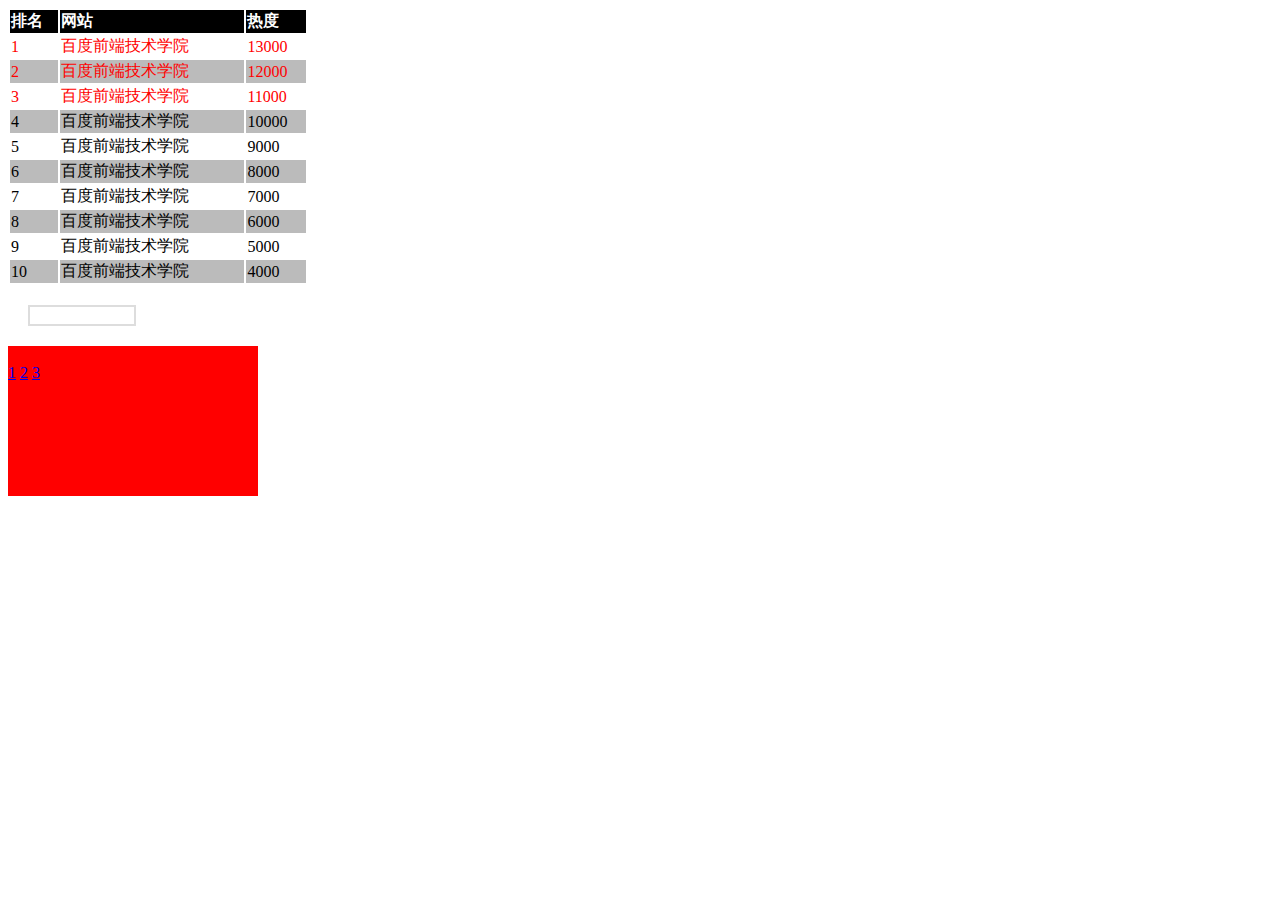
<file: ife-task12/index.html>
<!DOCTYPE html>
<html lang="en">
<head>
	<meta charset="UTF-8">
	<title>ife-task12</title>
	<link rel="stylesheet" type="text/css" href="style.css">
</head>
<body>
	<table>
		<thead>
			<tr>
				<th>排名</th>
				<th>网站</th>
				<th>热度</th>
			</tr>
		</thead>
		<tbody>
			<tr>
				<td>1</td>
				<td>百度前端技术学院</td>
				<td>13000</td>
			</tr>
			<tr>
				<td>2</td>
				<td>百度前端技术学院</td>
				<td>12000</td>
			</tr>
			<tr>
				<td>3</td>
				<td>百度前端技术学院</td>
				<td>11000</td>
			</tr>
			<tr>
				<td>4</td>
				<td>百度前端技术学院</td>
				<td>10000</td>
			</tr>
			<tr>
				<td>5</td>
				<td>百度前端技术学院</td>
				<td>9000</td>
			</tr>
			<tr>
				<td>6</td>
				<td>百度前端技术学院</td>
				<td>8000</td>
			</tr>
			<tr>
				<td>7</td>
				<td>百度前端技术学院</td>
				<td>7000</td>
			</tr>
			<tr>
				<td>8</td>
				<td>百度前端技术学院</td>
				<td>6000</td>
			</tr>
			<tr>
				<td>9</td>
				<td>百度前端技术学院</td>
				<td>5000</td>
			</tr>
			<tr>
				<td>10</td>
				<td>百度前端技术学院</td>
				<td>4000</td>
			</tr>
		</tbody>
	</table>
	<input type="text">
	<div class="banner">
		<ul class="sliders">
			<li id="slider1"></li>
			<li id="slider2"></li>
			<li id="slider3"></li>
		</ul>
		<div>
			<a href="#slider1">1</a>
			<a href="#slider2">2</a>
			<a href="#slider3">3</a>
		</div>
	</div>
</body>
</html>
</file>
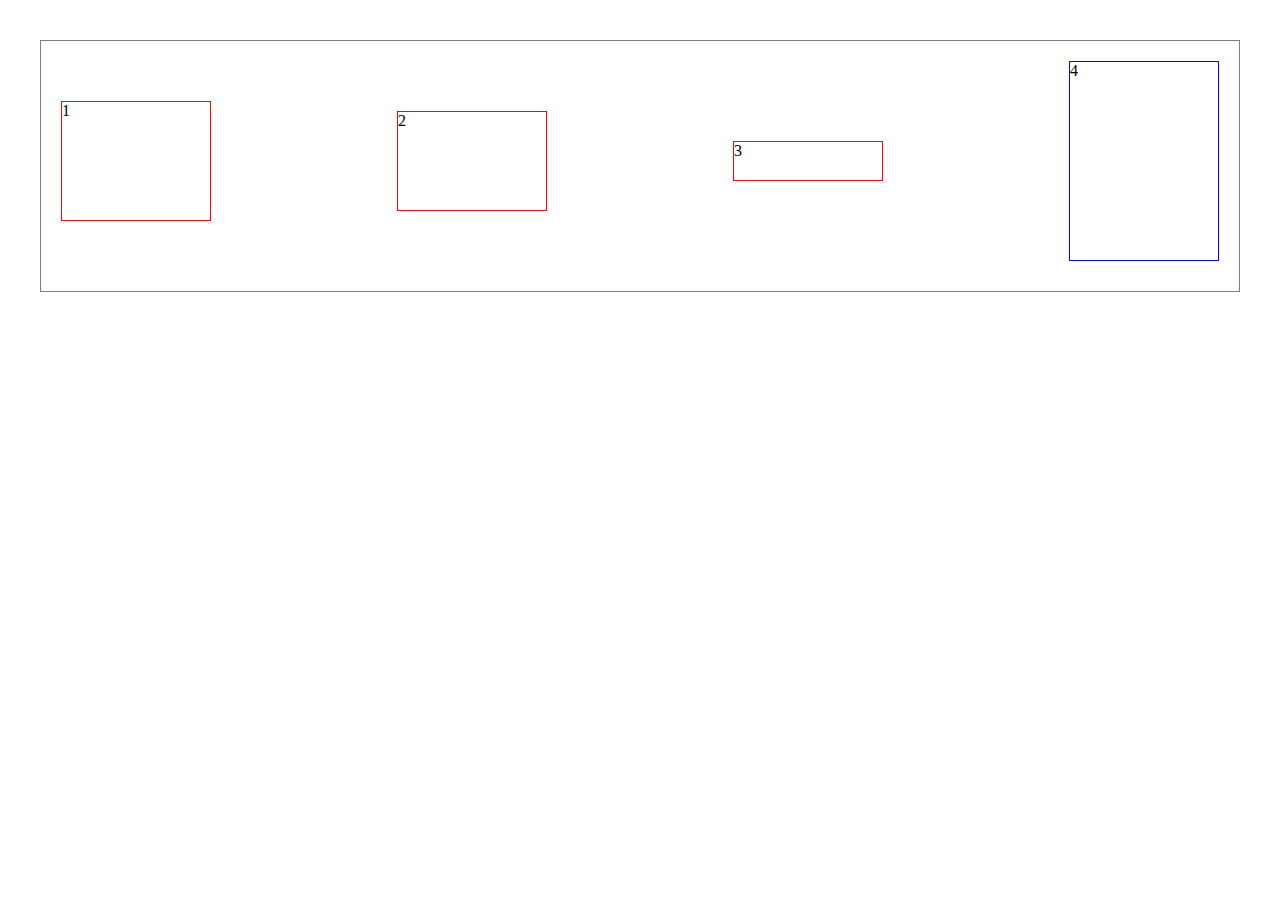
<file: ife-task10/task10.html>
<!DOCTYPE html>
<html lang="en">
<head>
	<meta charset="UTF-8">
	<title>Flexbox</title>
	<link rel="stylesheet" type="text/css" href="style.css">
</head>
<body>
	<div class="flex">
		<div class="flex_item1">1</div>
		<div class="flex_item2">2</div>
		<div class="flex_item3">3</div>
		<div class="flex_item4">4</div>
	</div>
</body>
</html>
</file>
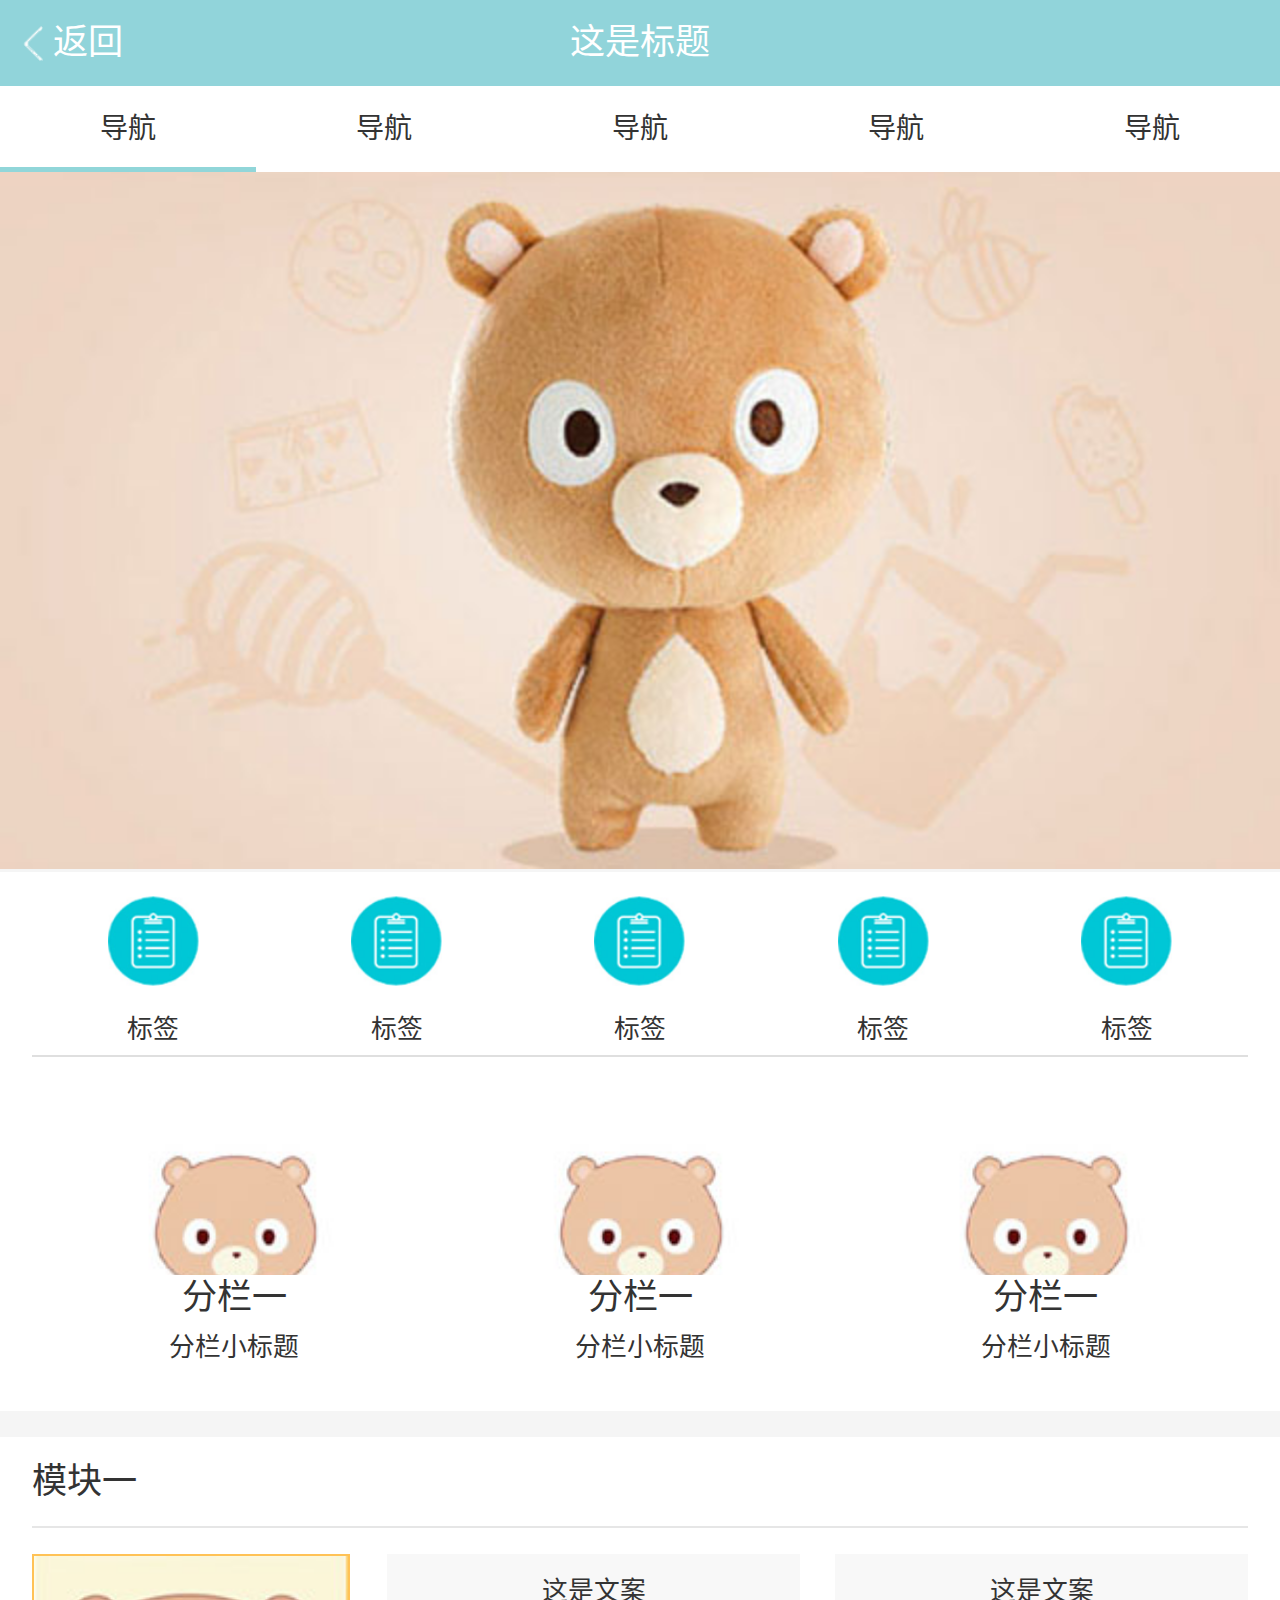
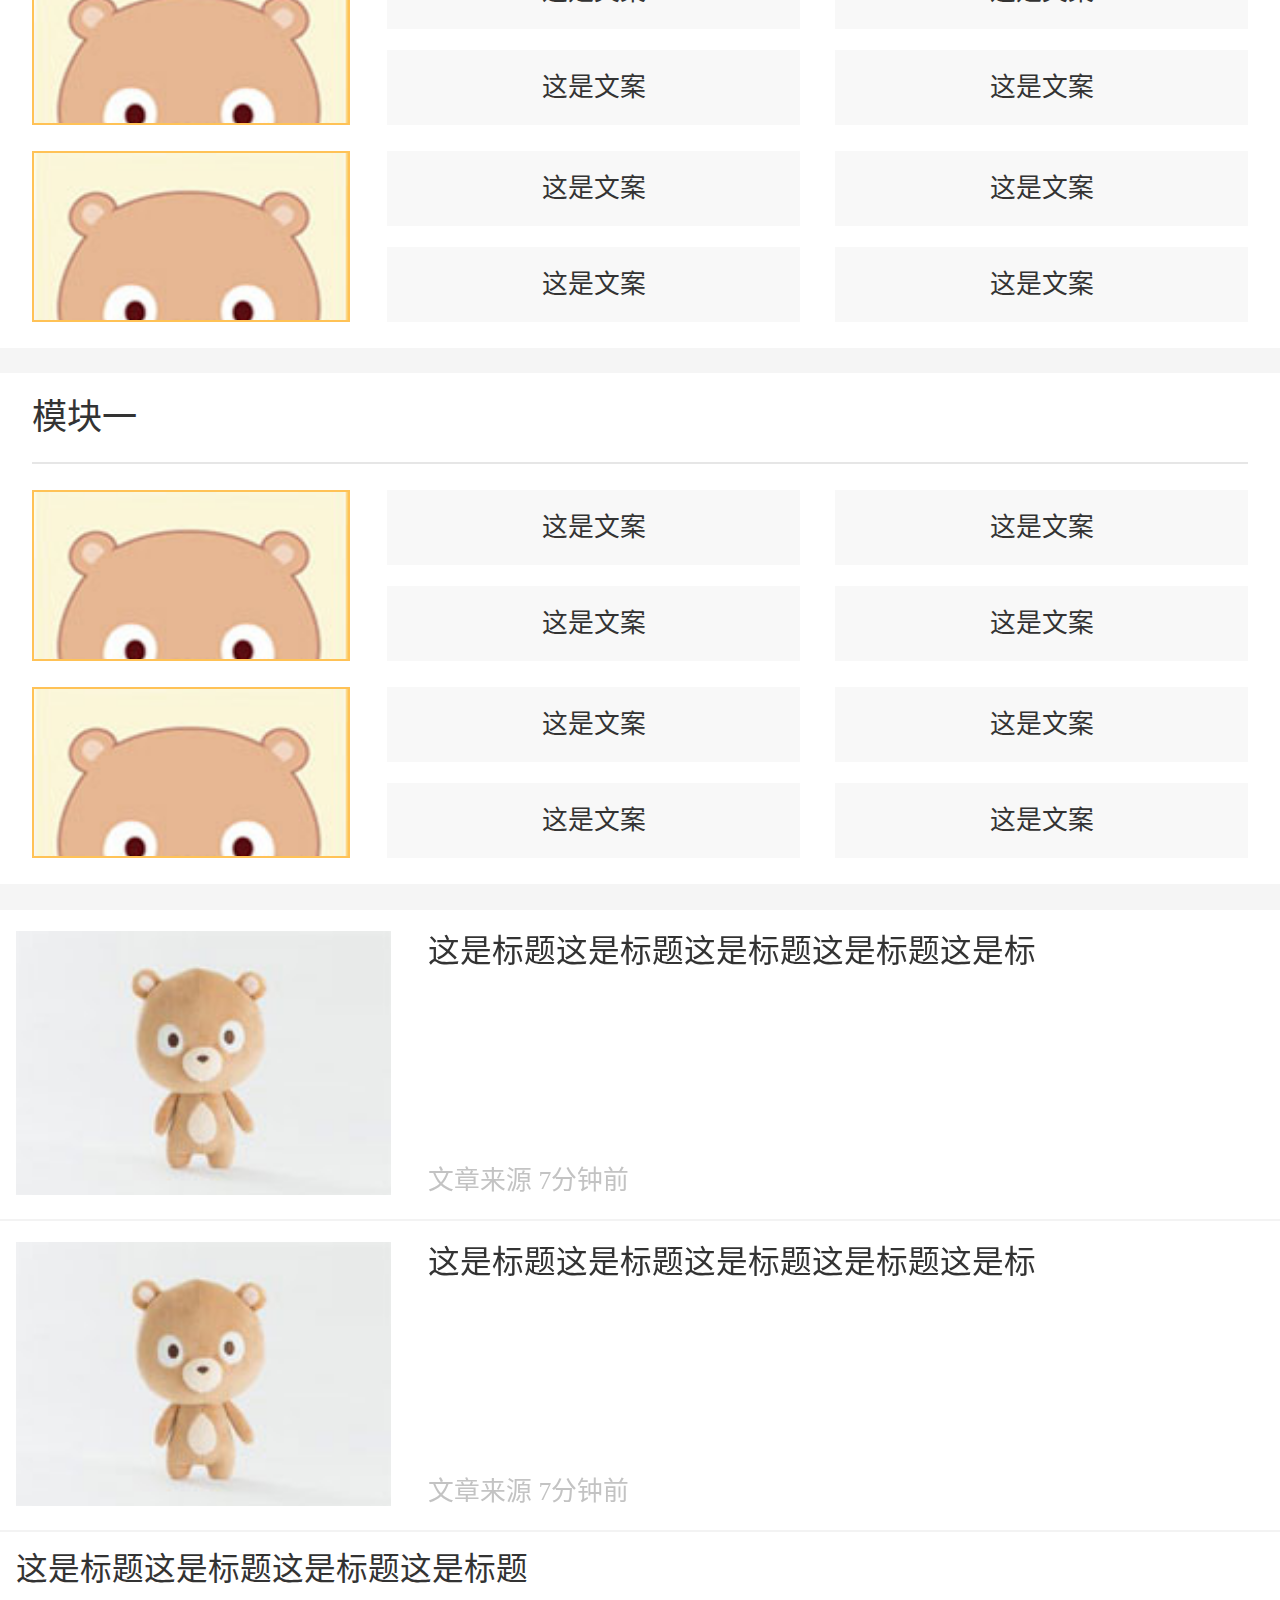
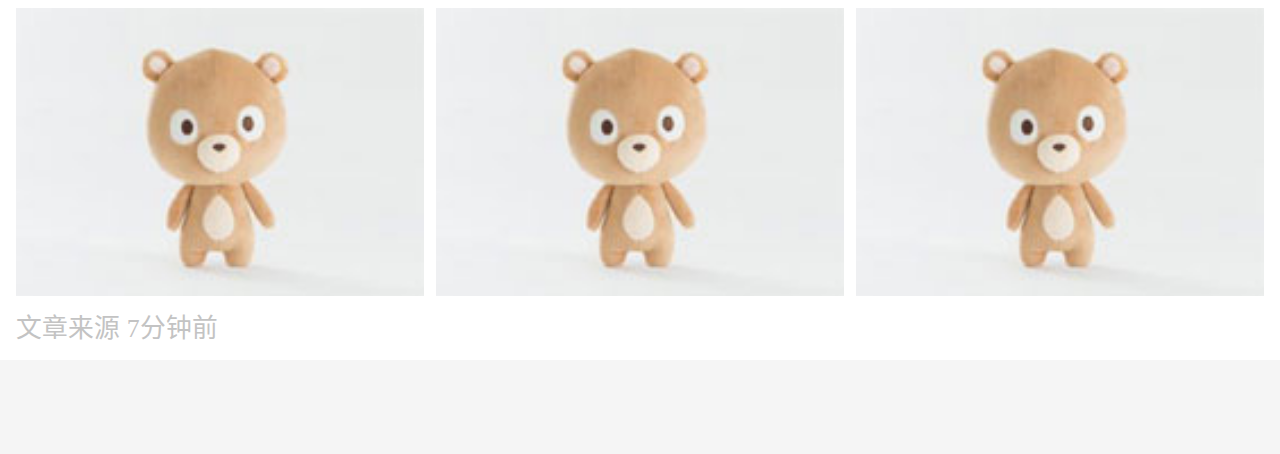
<file: ife-task11/task11.html>
<!DOCTYPE html>
<html lang="zh-CN">
  <head>
	<meta charset="utf-8" />
		<meta http-equiv="X-UA-Compatible" content="IE=edge,chrome=1" />
		<meta name="renderer" content="webkit">
		<meta http-equiv="X-UA-Compatible" content="IE=Edge,chrome=1">
		<meta http-equiv="Cache-Control" content="no-siteapp" />
		<meta name="apple-mobile-web-app-capable" content="yes" />
		<meta name="format-detection" content="telephone=no" />
		<script src="js/mobile-util.js" type="text/javascript" charset="utf-8"></script>
		<link rel="stylesheet" href="css/style.css" />
		<title>任务11--Web App移动端布局</title>
		<style type="text/css">
			body{font-family: "微软雅黑";}
			*{box-sizing: border-box;-webkit-box-sizing: border-box;}
			a{-webkit-tap-highlight-color:transparent;}
			a:active,a:visited,a:hover{color: #333333;}
			
			.top-bar{position: fixed;top: 0;left: 0;width: 100%; height: 1.825rem;line-height: 1.825rem;font-size: 0.75rem; background: #91d4da;color: #fff;}
			.top-bar a{position:absolute;left: 0; padding-left: 1.125rem; line-height: 1.825rem; color: #FFFFFF;background: url(imgs/back.png) no-repeat 0.5rem 0.55rem/0.45rem 0.77rem;}
			.top-bar h1{text-align: center;}
			.nav-bar{position: fixed;top: 1.825rem;width: 100%; height: 1.85rem;display: -webkit-flex;display:flex;-webkit-flex-flow:row nowrap;flex-flow:row nowrap;background: #fff;}
			.nav-bar a{line-height: 1.85rem;text-align: center; font-size: 0.6rem; flex: 1 1 auto; -webkit-flex: 1 1 auto;}
			.nav-bar .active{border-bottom:0.125rem solid #91d6d9 ;}
			.main-con{width: 100%; padding-top: 3.65rem;overflow-y: auto;background: #f5f5f5;}
			.banner{width: 100%;}
			.banner .imgbox{width: 100%;min-height: 8.75rem;overflow: hidden;}
			.imgbox img{width: 100%;border: none;}
			.wrapper{padding: 0.5rem 0.675rem;}
			.section1{height: 4.75rem;background: #fff;}
			.section1 .labelbox{width: 100%;height: 3.45rem;border-bottom: 2px solid #dfdfdf;display: -webkit-flex; display: flex;-webkit-flex-flow: row nowrap;flex-flow: row nowrap;-webkit-justify-content: space-around;justify-content: space-around;}
			.section1 .labelbox li{width:1.95rem;}
			.section1 .labelbox li span{display: block;height: 1.925rem;margin-bottom: 0.45rem; background: url(imgs/未标题-2.png) no-repeat 0 0rem/100% 100%;}
			.section1 .labelbox li a{display: block;line-height: 1rem;font-size: 0.55rem;text-align: center;}
			.section2{height: 6.75rem;background: #fff;}
			.section2 .columnbox{display: flex;display: -webkit-flex;-webkit-flex-flow: row nowrap;flex-flow: row nowrap; height: 5.5rem;}
			.section2 .columnbox .item-column{flex: 1 1 auto;}
			.section2 .columnbox .item-column .imgbox{width: 100%;height: 3.35rem; overflow: hidden;}
			.section2 .columnbox .item-column .imgbox img{width: 100%;border: none;}
			.section2 .columnbox .item-column h2{line-height: 1rem;font-size: 0.75rem;text-align: center;}
			.section2 .columnbox .item-column h3{line-height: 1.1rem;font-size: 0.55rem; text-align: center;}
			.section3{padding: 0 0.675rem;background: #fff;margin-top: 0.55rem;}
			.section3 h2{line-height: 1.9rem;font-size: 0.75rem; border-bottom: 0.05rem solid #e6e6e6;}
			.section3 .section_item{display: flex;display: -webkit-flex;-webkit-flex-flow: row nowrap;flex-flow: row nowrap;-webkit-justify-content: space-between;justify-content: space-between;padding-top: 0.55rem ;}
			.section3 .section_item:last-of-type{padding-bottom: 0.55rem;}
			.section3 .section_item .imgbox{width: 100%;height: 3.65rem; overflow: hidden;border: 0.05rem solid #ffc256;}
			.section3 .section_item .titleimg{width: 26.2%;}
			.section3 .section_item .text_case{width: 70.8%;display: -webkit-flex;display: flex;-webkit-flex-flow: row wrap;flex-flow: row wrap;-webkit-justify-content: space-between;justify-content: space-between;-webkit-align-content:space-between;align-content:space-between;}
			.section3 .section_item .text_case h3{-webkit-flex: 0 1 48%;flex: 0 1 48%;text-align: center;font-size: 0.55rem; line-height: 1.6rem;background: #f8f8f8;}
			.section4{background: #fff;margin: 0.55rem 0 2rem;}
			.section4 .article-item{ display: flex;display: -webkit-flex;-webkit-flex-flow:row nowrap;flow:row nowrap;-webkit-justify-content: space-between;justify-content: space-between;padding: 0.45rem 0.35rem;border-bottom: 0.05rem solid #f3f3f3;}
			.section4 .article-item .imgbox{-webkit-flex: 0 1 30%;flex: 0 1 30%; overflow: hidden;}
			.section4 .article-item .article-con{-webkit-flex: 0 1 67%;flex: 0 1 67%;position: relative;}
			.section4 .article-item .article-con h3{line-height: 0.9rem;font-size: 0.675rem;}
			.section4 .article-item .article-con p{position: absolute;bottom: 0;left: 0; line-height: 0.7rem;font-size: 0.55rem;color: #c3c3c3;}
			.section4 .article-item-gat{padding: 0 0.35rem;}
			.section4 .article-item-gat h3{line-height: 1.625rem;font-size: 0.675rem;}
			.section4 .article-item-gat .titleimg{display: flex;display: -webkit-flex;-webkit-flex-flow:row nowrap ;flex-flow:row nowrap ;-webkit-justify-content: space-between;justify-content: space-between;}
			.section4 .article-item-gat .titleimg .imgbox{flex: 0 0 32.7%;-webkit-flex: 0 0 32.7%;overflow: hidden;}
			.section4 .article-item-gat p{line-height: 1.3rem;font-size: 0.55rem;color: #c3c3c3;}
		</style>
	</head>
	<body>
		<div class="top-bar">
			<a class="back-key" href="#">返回</a>
			<h1>这是标题</h1>
		</div>
		<div class="nav-bar">
			<a class="active">导航</a>
			<a>导航</a>
			<a>导航</a>
			<a>导航</a>
			<a>导航</a>
		</div>
		<div class="main-con">
			<div class="banner">
				<div class="imgbox">
					<img src="imgs/banner.jpg"/>
				</div>
			</div>
			<div class="wrapper section1">
				<ul class="labelbox">
					<li>
						<span></span>
						<a>标签</a>
					</li>
					<li>
						<span></span>
						<a>标签</a>
					</li>
					<li>
						<span></span>
						<a>标签</a>
					</li>
					<li>
						<span></span>
						<a>标签</a>
					</li>
					<li>
						<span></span>
						<a>标签</a>
					</li>
				</ul>
			</div>
			<div class="wrapper section2">
				<div class="columnbox">
					<div class="item-column">
						<div class="imgbox">
							<img src="imgs/demo1.jpg" />
						</div>
						<h2>分栏一</h2>
						<h3>分栏小标题</h3>
					</div>
					<div class="item-column">
						<div class="imgbox">
							<img src="imgs/demo1.jpg" />
						</div>
						<h2>分栏一</h2>
						<h3>分栏小标题</h3>
					</div>
					
					<div class="item-column">
						<div class="imgbox">
							<img src="imgs/demo1.jpg" />
						</div>
						<h2>分栏一</h2>
						<h3>分栏小标题</h3>
					</div>
				</div>
			</div>
			<div class="section3">
				<h2>模块一</h2>
				<div class="section_item">
					<div class="imgbox titleimg">
						<img src="imgs/titleimg.jpg"/>
					</div>
					<div class="text_case">
						<h3>这是文案</h3>
						<h3>这是文案</h3>
						<h3>这是文案</h3>
						<h3>这是文案</h3>
					</div>
				</div>
				<div class="section_item">
					<div class="imgbox titleimg">
						<img src="imgs/titleimg.jpg"/>
					</div>
					<div class="text_case">
						<h3>这是文案</h3>
						<h3>这是文案</h3>
						<h3>这是文案</h3>
						<h3>这是文案</h3>
					</div>
				</div>
			</div>
			<div class="section3">
				<h2>模块一</h2>
				<div class="section_item">
					<div class="imgbox titleimg">
						<img src="imgs/titleimg.jpg"/>
					</div>
					<div class="text_case">
						<h3>这是文案</h3>
						<h3>这是文案</h3>
						<h3>这是文案</h3>
						<h3>这是文案</h3>
					</div>
				</div>
				<div class="section_item">
					<div class="imgbox titleimg">
						<img src="imgs/titleimg.jpg"/>
					</div>
					<div class="text_case">
						<h3>这是文案</h3>
						<h3>这是文案</h3>
						<h3>这是文案</h3>
						<h3>这是文案</h3>
					</div>
				</div>
			</div>
			<div class="section4">
				<ul>
					<li class="article-item">
						<div class="imgbox">
							<img src="imgs/demo2.jpg"/>
						</div>
						<div class="article-con">
							<h3>这是标题这是标题这是标题这是标题这是标</h3>
							<p>文章来源 <span>7</span>分钟前</p>
						</div>
					</li>
					<li class="article-item">
						<div class="imgbox">
							<img src="imgs/demo2.jpg"/>
						</div>
						<div class="article-con">
							<h3>这是标题这是标题这是标题这是标题这是标</h3>
							<p>文章来源 <span>7</span>分钟前</p>
						</div>
					</li>
				</ul>
				<div class="article-item-gat">
					<h3>这是标题这是标题这是标题这是标题</h3>
					<div class="titleimg">
						<div class="imgbox">
							<img src="imgs/demo2.jpg"/>
						</div>
						<div class="imgbox">
							<img src="imgs/demo2.jpg"/>
						</div>
						<div class="imgbox">
							<img src="imgs/demo2.jpg"/>
						</div>
					</div>
					<p>文章来源 <span>7</span>分钟前</p>
				</div>
			</div>
		</div>
	</body>
</html>
</file>
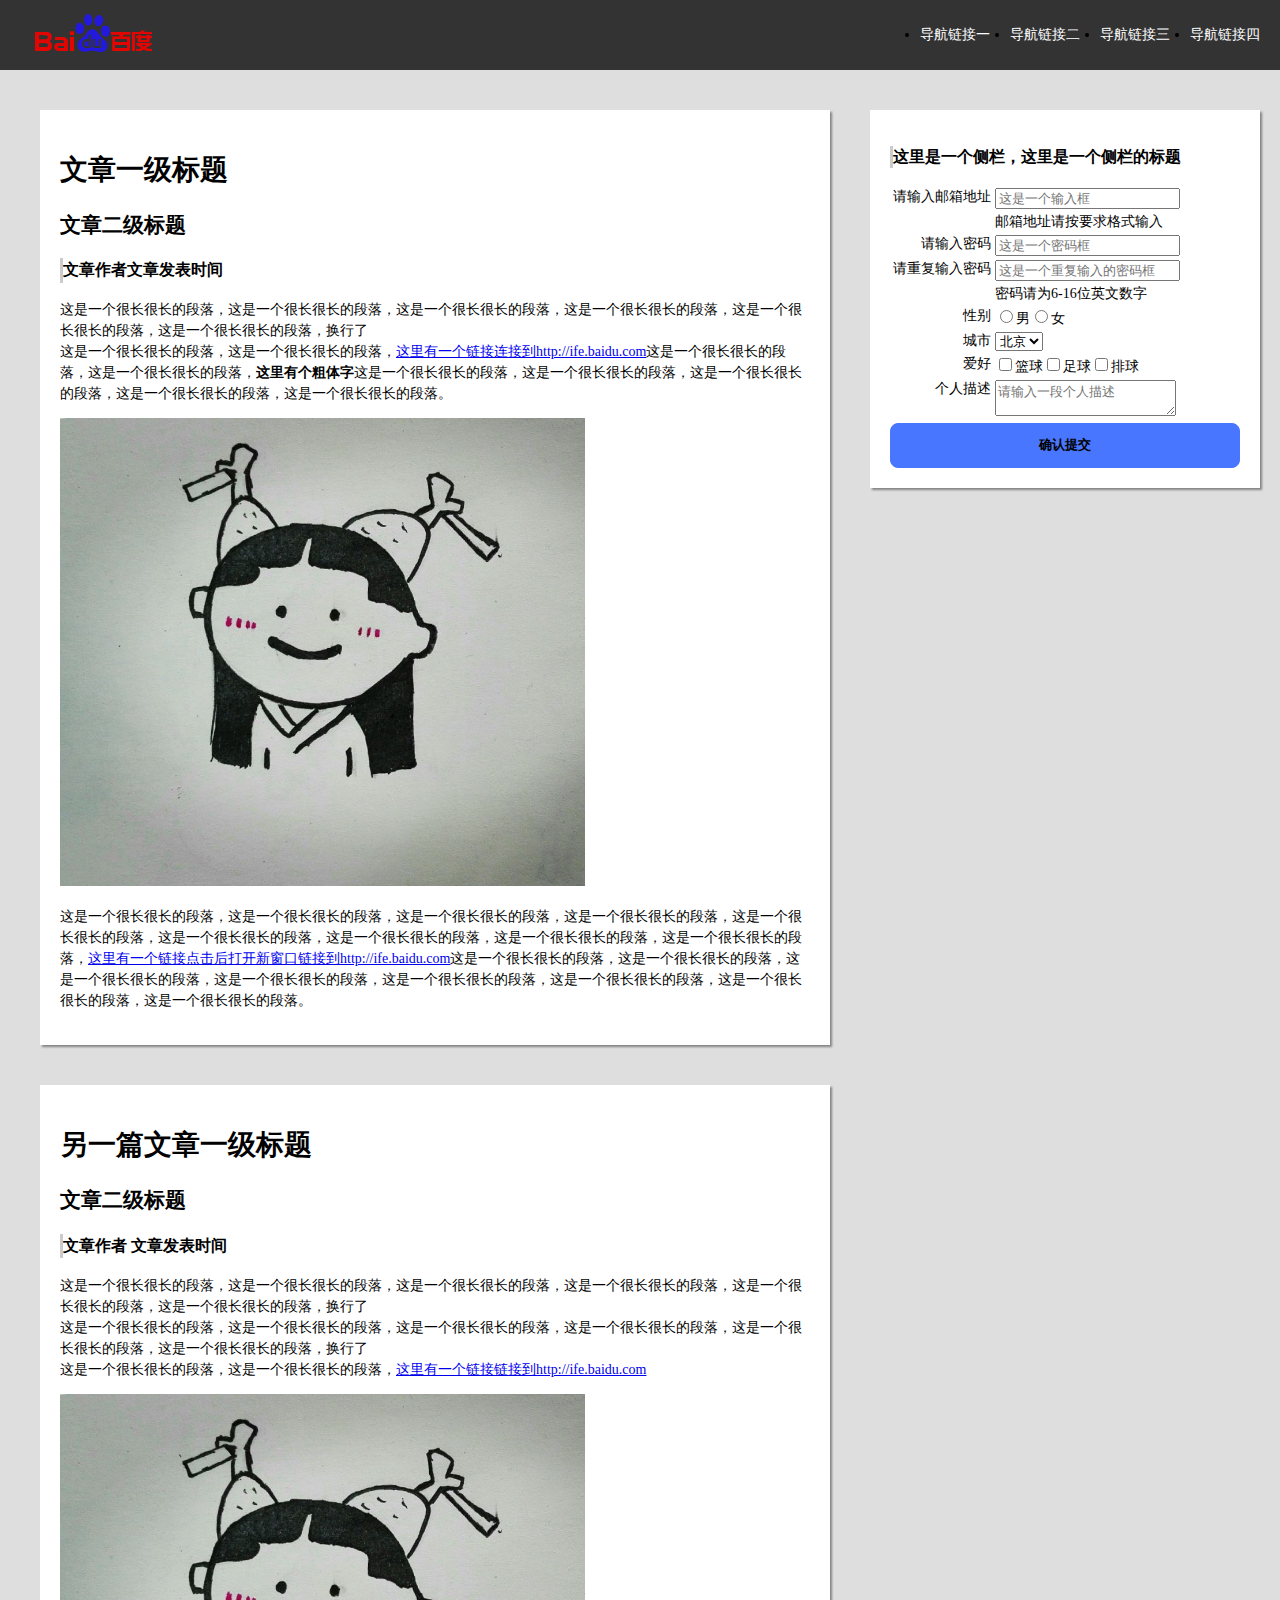
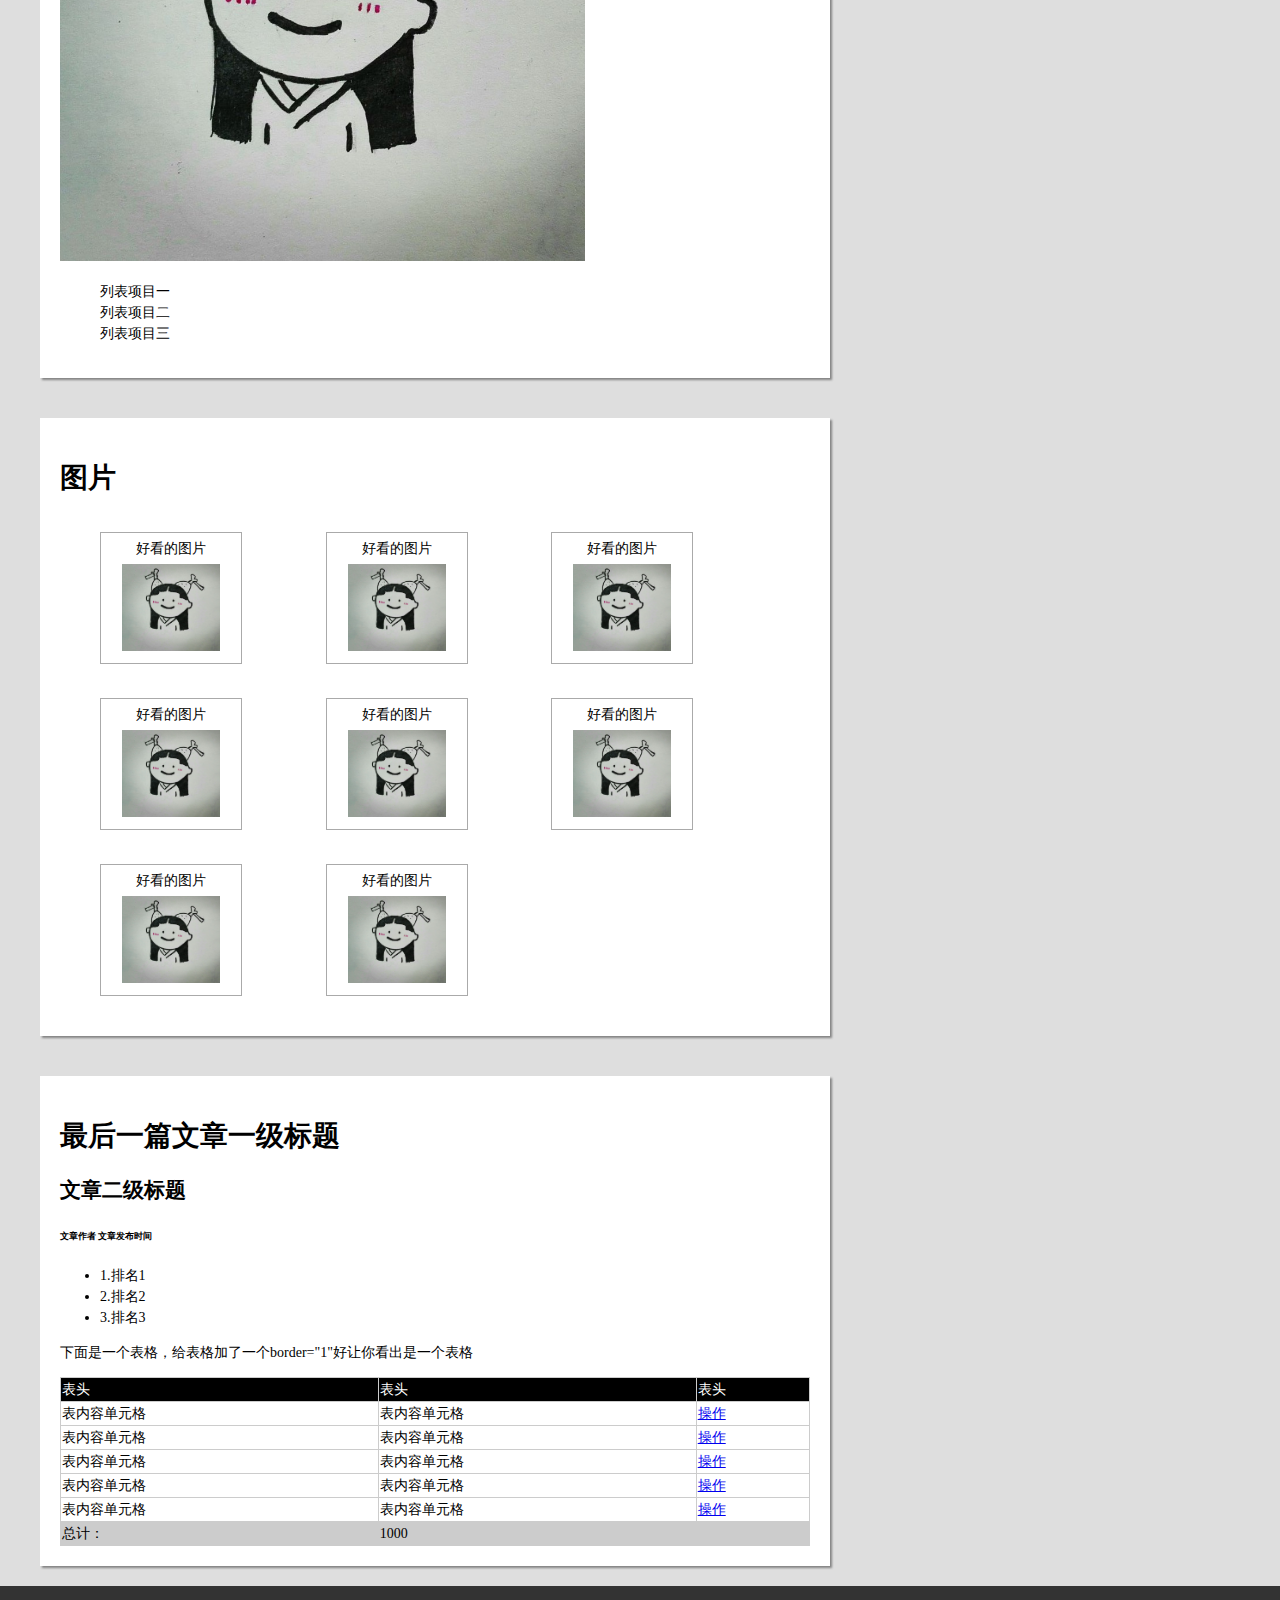
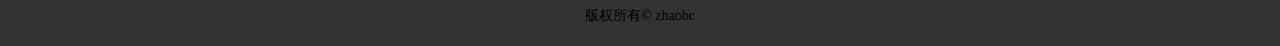
<file: ife-task5/ife_task5.html>
<!DOCTYPE html>
<html lang="en">
<head>
	<meta charset="UTF-8">
	<title>ife_task5</title>
	<link rel="stylesheet" type="text/css" href="style.css">
</head>
<body>
	<header class="header">
		<span>
			<a href="#">
				<img src="baidu-logo.png" alt="index-logo">
			</a>
		</span>
		<nav>
			<ul>
				<li><a href="#article1">导航链接一</a></li>
				<li><a href="#article2">导航链接二</a></li>
				<li><a href="#article3">导航链接三</a></li>
				<li><a href="#article4">导航链接四</a></li>
			</ul>
		</nav>
	</header>
	<aside>
		<form>
			<h3>这里是一个侧栏，这里是一个侧栏的标题</h3>
			<table>
				<tr>
					<td class="input-params">请输入邮箱地址</td><td><input type="email" name="email" placeholder="这是一个输入框" /></td>
				</tr>
				<tr>
					<td></td><td>邮箱地址请按要求格式输入</td>
				</tr>
				<tr>
					<td class="input-params">请输入密码</td><td><input type="password" name="password" placeholder="这是一个密码框" /></td>
				</tr>
				<tr>
					<td class="input-params">请重复输入密码</td><td><input type="password" name="password1" placeholder="这是一个重复输入的密码框"/></td>
				</tr>
				<tr>
					<td></td><td>密码请为6-16位英文数字</td>
				</tr>
				<tr>
					<td class="input-params">性别</td><td><input type="radio" name="sex" value="male">男</input><input type="radio" name="sex" value="female">女</input></td>
				</tr>
				<tr>
					<td class="input-params">城市</td><td><select><option>北京</option><option>上海</option><option>广州</option></select></td>
				</tr>
				<tr>
					<td class="input-params">爱好</td><td><input type="checkbox" name="hobby" value="篮球">篮球</input><input type="checkbox" name="hobby" value="足球">足球</input><input type="checkbox" name="hobby" value="排球">排球</input></td>
				</tr>
				<tr>
					<td class="input-params">个人描述</td><td><textarea placeholder="请输入一段个人描述"></textarea></td>
				</tr>
			</table>
			<input type="submit" name="submit" value="确认提交"/>
		</form>
	</aside>
	<main>
		<article id="article1">
			<h1>文章一级标题</h1>
			<h2>文章二级标题</h2>
			<h3>文章作者文章发表时间</h3>
			<p>这是一个很长很长的段落，这是一个很长很长的段落，这是一个很长很长的段落，这是一个很长很长的段落，这是一个很长很长的段落，这是一个很长很长的段落，换行了<br/>这是一个很长很长的段落，这是一个很长很长的段落，<a href="http://ife.baidu.com">这里有一个链接连接到http://ife.baidu.com</a>这是一个很长很长的段落，这是一个很长很长的段落，<strong>这里有个粗体字</strong>这是一个很长很长的段落，这是一个很长很长的段落，这是一个很长很长的段落，这是一个很长很长的段落，这是一个很长很长的段落。</p>
			<img src="pic.jpg" alt="pic_1" width="70%" />
			<p>这是一个很长很长的段落，这是一个很长很长的段落，这是一个很长很长的段落，这是一个很长很长的段落，这是一个很长很长的段落，这是一个很长很长的段落，这是一个很长很长的段落，这是一个很长很长的段落，这是一个很长很长的段落，<a href="http://ife.baidu.com">这里有一个链接点击后打开新窗口链接到http://ife.baidu.com</a>这是一个很长很长的段落，这是一个很长很长的段落，这是一个很长很长的段落，这是一个很长很长的段落，这是一个很长很长的段落，这是一个很长很长的段落，这是一个很长很长的段落，这是一个很长很长的段落。</p>
		</article>
		<article id="article2">
			<h1>另一篇文章一级标题</h1>
			<h2>文章二级标题</h2>
			<h3>文章作者 文章发表时间</h3>
			<p>这是一个很长很长的段落，这是一个很长很长的段落，这是一个很长很长的段落，这是一个很长很长的段落，这是一个很长很长的段落，这是一个很长很长的段落，换行了<br/>这是一个很长很长的段落，这是一个很长很长的段落，这是一个很长很长的段落，这是一个很长很长的段落，这是一个很长很长的段落，这是一个很长很长的段落，换行了<br/>这是一个很长很长的段落，这是一个很长很长的段落，<a href="http://ife.baidu.com">这里有一个链接链接到http://ife.baidu.com</a></p>
			<img src="pic.jpg" alt="pic_1" width="70%"/>
			<ul>
				<li>列表项目一</li>
				<li>列表项目二</li>
				<li>列表项目三</li>
			</ul>
		</article>
		<article id="article3">
			<h1>图片</h1>
			<figure><figcaption>好看的图片</figcaption><img src="pic.jpg" alt="好看的图片" width="70%"/></figure>
			<figure><figcaption>好看的图片</figcaption><img src="pic.jpg" alt="好看的图片" width="70%"/></figure>
			<figure><figcaption>好看的图片</figcaption><img src="pic.jpg" alt="好看的图片" width="70%"/></figure>
			<figure><figcaption>好看的图片</figcaption><img src="pic.jpg" alt="好看的图片" width="70%"/></figure>
			<figure><figcaption>好看的图片</figcaption><img src="pic.jpg" alt="好看的图片" width="70%"/></figure>
			<figure><figcaption>好看的图片</figcaption><img src="pic.jpg" alt="好看的图片" width="70%"/></figure>
			<figure><figcaption>好看的图片</figcaption><img src="pic.jpg" alt="好看的图片" width="70%"/></figure>
			<figure><figcaption>好看的图片</figcaption><img src="pic.jpg" alt="好看的图片" width="70%"/></figure>
		</article>
		<article id="article4">
			<h1>最后一篇文章一级标题</h1>
			<h2>文章二级标题</h2>
			<h6>文章作者 文章发布时间</h6>
			<ul>
				<li>1.排名1</li>
				<li>2.排名2</li>
				<li>3.排名3</li>
			</ul>
			<p>下面是一个表格，给表格加了一个border="1"好让你看出是一个表格</p>
			<table>
				<thead>
					<td>表头</td>
					<td>表头</td>
					<td>表头</td>
				</thead>
				<tbody>
					<tr>
						<td>表内容单元格</td>
						<td>表内容单元格</td>
						<td><a href="#">操作</a></td>
					</tr>
					<tr>
						<td>表内容单元格</td>
						<td>表内容单元格</td>
						<td><a href="#">操作</a></td>
					</tr>
					<tr>
						<td>表内容单元格</td>
						<td>表内容单元格</td>
						<td><a href="#">操作</a></td>
					</tr>
					<tr>
						<td>表内容单元格</td>
						<td>表内容单元格</td>
						<td><a href="#">操作</a></td>
					</tr>
					<tr>
						<td>表内容单元格</td>
						<td>表内容单元格</td>
						<td><a href="#">操作</a></td>
					</tr>
				</tbody>
				<tfoot>
					<td>总计：</td><td colspan="2">1000</td>
				</tfoot>
			</table>
		</article>
	</main>
	<footer><span>版权所有© zhaobc</span></footer>
</body>
</html>
</file>
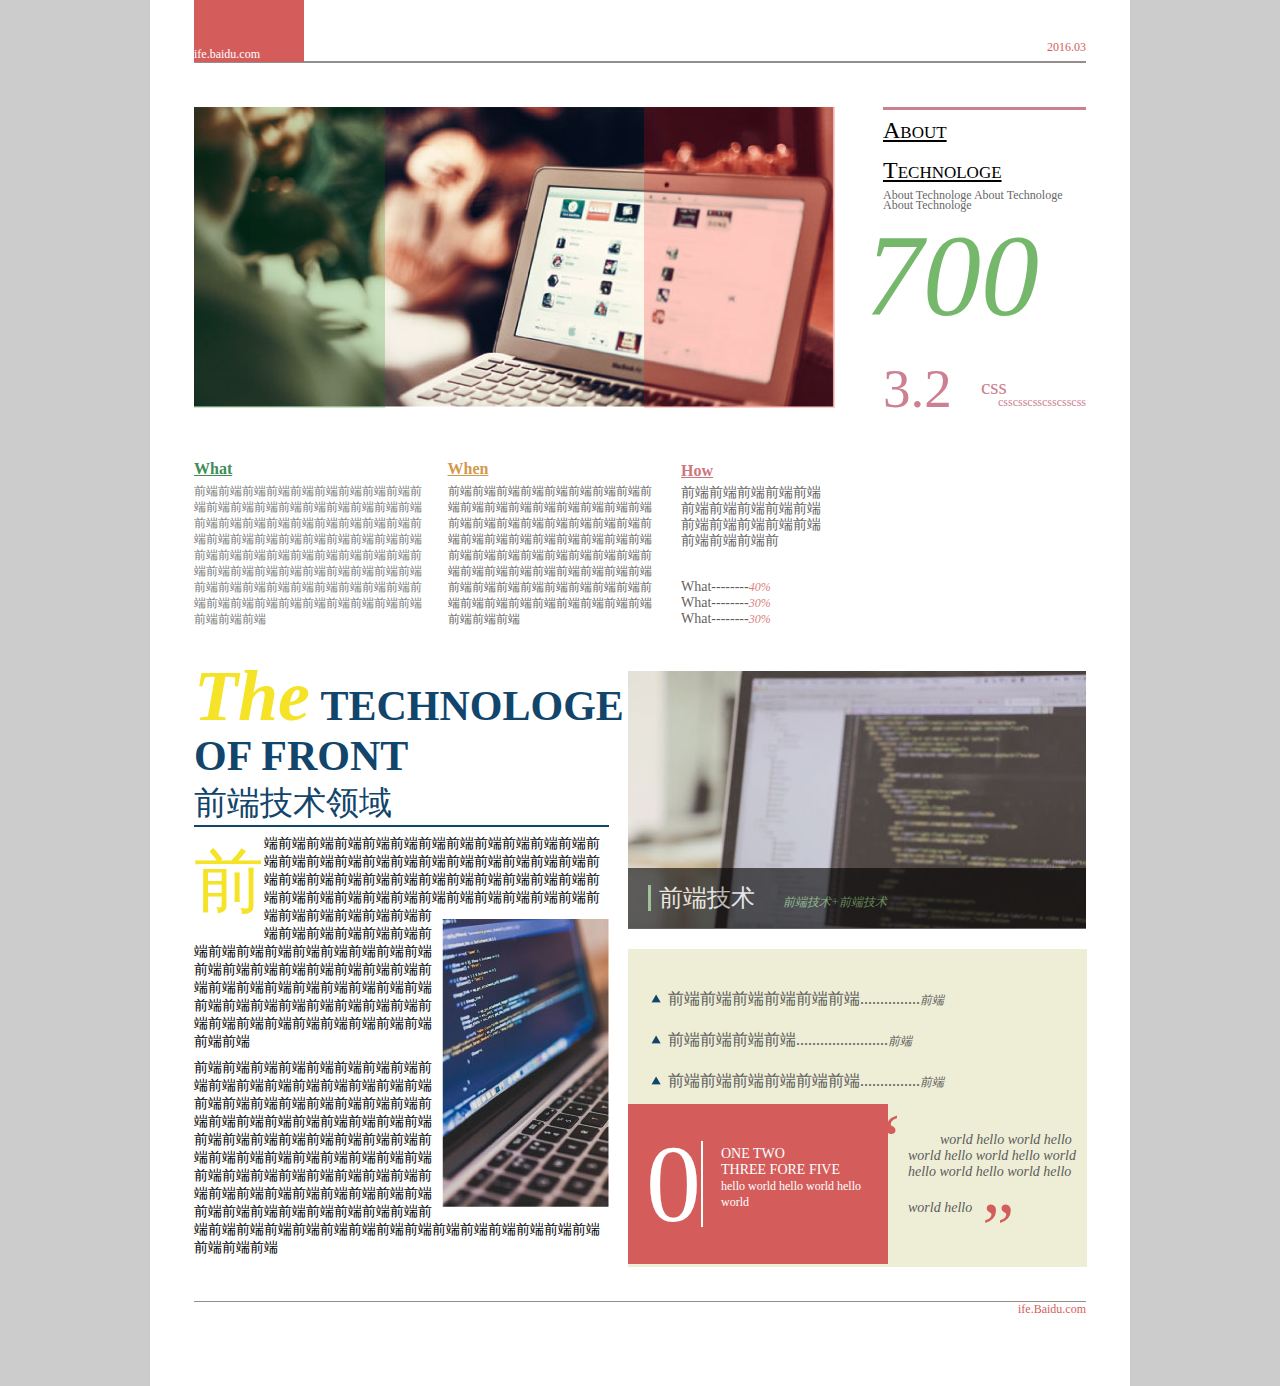
<file: ife-task6/ife-task6.html>
<!DOCTYPE html>
<html lang="en">
<head>
	<meta charset="UTF-8">
	<title>通过Html及CSS模拟报纸排版</title>
	<link rel="stylesheet" type="text/css" href="style.css"/>
</head>
<body>
	<div class="container">
		<header>
			<div class="header">
				<div class="header_web">ife.baidu.com</div>
				<div class="header_date right">2016.03</div>
			</div>
		</header>
		<main>
			<section class="top">
				<div class="top_left">
					<div class="div_left left"></div>
					<img src="1.jpg"/>
					<div class="div_right right"></div>
				</div>
				<div class="top_right right">
					<p class="about">about</p>
					<p class="about">technologe</p>
					<p class="detail">About technologe about technologe about technologe</p>
					<p class="seven">700</p>
					<p class="num left">3.2</p>
					<p class="text1">css</p>
					<p class="text2">csscsscsscsscsscss</p>
				</div>
			</section>
			<section class="middle">
				<div class="middle_left">
					<span class="what">What</span>
					<p>前端前端前端前端前端前端前端前端前端前端前端前端前端前端前端前端前端前端前端前端前端前端前端前端前端前端前端前端前端前端前端前端前端前端前端前端前端前端前端前端前端前端前端前端前端前端前端前端前端前端前端前端前端前端前端前端前端前端前端前端前端前端前端前端前端前端前端前端前端前端前端前端前端前端前端前端
					前端前端前端</p>
				</div>
				<div class="middle_center">
					<span class="when">When</span>
					<p>前端前端前端前端前端前端前端前端前端前端前端前端前端前端前端前端前端前端前端前端前端前端前端前端前端前端前端前端前端前端前端前端前端前端前端前端前端前端前端前端前端前端前端前端前端前端前端前端前端前端前端前端前端前端前端前端前端前端前端前端前端前端前端前端前端前端前端前端前端前端前端</p>
				</div>
				<div class="middle_right">
					<span class="how">How</span>
					<p>前端前端前端前端前端前端前端前端前端前端前端前端前端前端前端前端前端前端前</p>
					<ul>
						<li>What--------<span>40%</span></li>
						<li>What--------<span>30%</span></li>
						<li>What--------<span>30%</span></li>
					</ul>
				</div>
			</section>
			<section class="bottom">
				<div class="bottom-left">
					<p class="front_tech"><span class="the">The</span>&nbsp;TECHNOLOGE OF FRONT</p>
					<p class="bottom_title">前端技术领域</p>
					<div class="bottom_text">
						<p class="first_para">前端前端前端前端前端前端前端前端前端前端前端前端前端前端前端前端前端前端前端前端前端前端前端前端前端前端前端前端前端前端前端前端前端前端前端前端前端前端前端前端前端前端前端前端前端前端前端前端前端前端前端前端前端<img src="2.jpg" alt="computer"/>前端前端前端前端前端前端前端前端前端前端前端前端前端前端前端前端前端前端前端前端前端前端前端前端前端前端前端前端前端前端前端前端前端前端前端前端前端前端前端前端前端前端前端前端前端前端前端前端前端前端前端前端</p>
						<p>前端前端前端前端前端前端前端前端前端前端前端前端前端前端前端前端前端前端前端前端前端前端前端前端前端前端前端前端前端前端前端前端前端前端前端前端前端前端前端前端前端前端前端前端前端前端前端前端前端前端前端前端前端前端前端前端前端前端前端前端前端前端前端前端前端前端前端前端前端前端前端前端前端前端前端前端前端前端前端前端前端前端前端前端前端前端前端前端前端前端前端前端前端前端</p>
					</div>					
				</div>
				<div class="bottom-right right">
					<div class="bottom-right-top">
						<img src="3.jpg">
						<div class="bottom-right-title"><span>前端技术</span><span class="double-front-tech">前端技术+前端技术</span></div>	
					</div>
					<div class="bottom-right-bottom">
						<ul>
							<li>前端前端前端前端前端前端...............<span class="sp">前端</span></li>
							<li>前端前端前端前端.......................<span class="sp">前端</span></li>
							<li>前端前端前端前端前端前端...............<span class="sp">前端</span></li>
						</ul>
						<div class="bottom-back left"><p class="zero left">0</p><p class="one_two">ONE TWO <br/>THREE FORE FIVE</p><p class="hello-world">hello world hello world hello world</p></div>
						<div><p class="bottom_right_text"><span class="quota_left">“</span>world hello world hello world hello world hello world hello world hello world hello world hello<span class="quota_right">”</span></p></div>
					</div>
				</div>
			</section>
		</main>
		<footer>
			<div class="footer-right"><span>ife.Baidu.com</span></div>
		</footer>
	</div>
</body>
</html>
</file>
<file: ife-task12/style.css>
table {
  width: 300px;
}

table thead th {
  background-color: #000;
  color: #fff;
  text-align: left;
}

table tbody tr:nth-of-type(even) td {
  background-color: #bbb;
}

table tbody tr:nth-child(-n+3) td {
  color: red;
}

input {
  width: 100px;
  border: 2px solid #ddd;
  margin: 20px;
  transition: border-color,width .5s;
}

input:focus {
  width: 200px;
  border-color: cornflowerblue;
}

.banner {
  width: 250px;
  height: 150px;
  position: relative;
  overflow: hidden;
  background-color: red;
}

.banner ul{
  margin: 0;
  padding: 0;
}

.banner li{
	display: inline-block;
}
</file>
<file: ife-task10/style.css>
* {
	padding: 20px;
	margin: 0px;
}

.flex,
.flex > div {
	box-sizing: border-box;
}

.flex {
	border: 1px solid gray;
	display: -webkit-flex;
	display: -ms-flexbox;
	display: flex;
	-webkit-justify-content: space-between;
		-ms-flex-pack: justify;
			justify-content: space-between;
	-webkit-align-items: center;
		-ms-flex-align: center;
			align-items: center;
	-webkit-flex: none;
		-ms-flex: none;
			flex: none;
}

.flex > div {
	width: 150px;
	border: 1px solid #f00;
	padding: 0;
	margin-bottom: 10px;
}

.flex_item1 {
	height: 120px;
}

.flex_item2 {
	height: 100px;
}

.flex_item3 {
	height: 40px;
}

.flex_item4 {
	height: 200px;
	border: 1px solid blue!important;
}

@media all and (max-width: 640px) {
	.flex_item4 {
		-webkit-order: -1;
			-ms-flex-order: -1;
				order: -1;
	}
	.flex {
		-webkit-flex-wrap: wrap;
			-ms-flex-wrap: wrap;
				flex-wrap: wrap;
		-webkit-align-items: flex-start;
			-ms-flex-align: start;
				align-items: flex-start;
	}
}
</file>
<file: ife-task11/css/style.css>
html,body,h1,h2,h3,h4,h5,h6,div,dl,dt,dd,ul,ol,li,p,blockquote,pre,hr,figure,table,caption,th,td,form,fieldset,legend,input,button,textarea,menu{margin:0;padding:0;}
	header,footer,section,article,aside,nav,hgroup,address,figure,figcaption,menu,details{display:block;}
	table{border-collapse:collapse;border-spacing:0;}
	caption,th{text-align:left;font-weight:normal;}
	html,body,fieldset,img,iframe,abbr{border:0;}
	i,cite,em,var,address,dfn{font-style:normal;}
	[hidefocus],summary{outline:0;}
	li{list-style:none;}
	h1,h2,h3,h4,h5,h6,small{font-size:100%;}
	sup,sub{font-size:83%;}
	pre,code,kbd,samp{font-family:inherit;}
	q:before,q:after{content:none;}
	textarea{overflow:auto;resize:none;}
	label,summary{cursor:default;}
	a,button{cursor:pointer;}
	h1,h2,h3,h4,h5,h6,em,strong,b{font-weight:normal;}
	del,ins,u,s,a,a:hover{text-decoration:none;}
	body,textarea,input,button,select,keygen,legend{font:14px/1em 'microsoft yahei',arial;color:#333;outline:0;}
	body{background:#fff;}
	a{line-height: 24px;}
	a{color:#333;}
	a:hover{color:#39a030;}
</file>
<file: ife-task5/style.css>
body{
  font-family: "黑体";
  font-size: 14px;
  margin: 0px;
  border: 0px;
  background: #DEDEDE;
  min-width: 750px;
}
.header{
  height: 70px;
  width: 100%;
  background: #333333;
  display: table;
  vertical-align: middle;
}
.header span{
  display: table-cell;
  vertical-align: middle;
  height: 70px;
}
.header span img{
  margin-left: 35px;
  cursor: pointer;
}
nav ul{
  float: right;
  margin: 0px;
  padding: 0px;
}
nav ul li{
  line-height: 70px;
  float: left;
  margin-right: 20px;
}
nav ul li a{
  color: #FFF;
  text-decoration: none;
}
nav ul li a:hover{
  color:gray;
}
article{
  margin-top: 40px;
  background-color: #FFF;
  margin-left: 40px;
  margin-right: 450px;
  padding: 20px;
  line-height: 1.5;
  margin-bottom: 20px;
  box-shadow: 2px 2px 2px #848484;
}
aside{
  background: #fff;
  float: right;
  width: 350px;
  margin-top: 40px;
  margin-right: 20px;
  padding: 20px;
  box-shadow: 2px 2px 2px #848484;
}
input[type='submit']{
	width:100%;
	height:45px;
	background-color: #4876FF;
	border: 1px solid #4876FF;
	border-radius: 8px;
	font-weight: 800;
	color: #000;
}
article#article2 ul {
	list-style: none;
}
article#article3 figure{
	height: 120px;
	width: 140px;
	text-align: center;
	border: 1px solid #aaa;
	padding-bottom: 10px;
	margin-bottom: 20px;
	display:inline-block;
}
article#article3 figure figcaption{
	padding: 5px;
}
article#article4 table{
	width:100%;
	border: 1px solid #ccc;
	border-collapse: collapse;
}
h3{
	border-left: 3px solid #ccc;
}
table .input-params{
	vertical-align: top;
	text-align: right;
}
article#article4 table td{
	border: 1px solid #ccc;
}
article#article4 table thead{
	border: 1px solid #ccc;
	color: #fff;
	background-color: #000;
}
article#article4 table tbody{
	border:1px solid #ccc;
	color: #000;
	background-color:#fff; 
}
article#article4 table tfoot{
	border:1px solid #ccc;
	color: #000;
	background-color: #ccc;
}

footer{
	height:60px;
	width:100%;
	background: #333333;	
	text-align: center;
}
footer span{
	height: 60px;
	line-height: 60px;
}
</file>
<file: ife-task6/style.css>
*{
	margin:0px;
	padding:0px;
	font-size: 14px;
}
body{
	background-color: #ccc;
}
.left{
	float: left;
}
.right{
	float:right;
}
.container{
	width: 980px;
	height: 1386px;
	background-color: #fff;
	margin: 0 auto;

}
.header{
	width: 892px;
	margin: 0 auto;
	height: 61px;
	border-bottom: 2px solid #938e8c;
}
.header_web{
	font-family: "黑体";
	font-size: 12px;
	color: #ffffff;
	padding-top: 47px;
	width: 110px;
	display: inline-block;
	background: #d45d5c;
}
.header_date{
	font-family: "黑体";
	font-size: 12px;
	color: #d45d5c;
	margin-top: 40px;
	display: inline-block;
}
.top{
	margin: 44px;
	
}
.top_left{
	display: inline-block;
	position: relative;
	width: 641px;
	height: 301px;
}
.top_right{
	position: relative;
	display: inline-block;
	vertical-align: top;
	width: 203px;
	height: 300px;
	border-top: 3px solid #cc8091;
	text-transform: capitalize;
}
.div_left{
	position: absolute;
	top: 0;
	left: 0;
	background-color: green;
	opacity: 0.2;
	width:191px;
	height:301px;
}
.div_right{
	position: absolute;
	top: 0;
	right: 0;
	background-color: red;
	opacity: 0.2;
	width: 191px;
	height: 301px;
}
.about{
	font-size: 24px;
	font-family: "微软雅黑";
	color: #000000;
	text-decoration: underline;
	line-height: 40px;
	font-variant: small-caps;
}
.detail{
	font-size: 12px;
	color:#676767;
	font-family: "楷体";
	line-height: 10px;
}
.seven{
	font-size: 116px;
	font-style:oblique;
	font-family: "微软雅黑";
	color: #75b86b;
	margin-left: -18px;
}
.num{
	font-size: 55px;
	font-family: "微软雅黑";
	color: #cc8091;
	position: absolute;
	bottom: -10px;
}
.text1{
	position: absolute;
	font-size: 21px;
	font-family: "微软雅黑";
	color: #cc8091;
	bottom: 10px;
	left: 98px;
}
.text2{
	position: absolute;
	font-size: 12px;
	font-family: "微软雅黑";
	color: #cc8091;
	bottom: 0px;
	right: 0px;
}
.middle{
	margin: 44px;
}
.what{
	line-height: 28px;
	font-size: 16px;
	color:#418c59;
	font-family: "微软雅黑";
	font-weight: bold;
	text-decoration: underline;
}
.middle_left{
	display: inline-block;
	width:230px;
	margin-right: 20px;
}
.middle_left p{
	display: inline-block;
	font-size: 12px;
	color:#767777;
	font-family: "微软雅黑";
	line-height: 16px;
}
.when{
	line-height: 28px;
	font-size: 16px;
	color: #d2994f;
	font-weight: bold;
	text-decoration: underline;
}
.middle_center{
	display: inline-block;
	width: 210px;
	margin-right: 20px;
}
.middle_center p{
	font-size: 12px;
	color: #231816;
	font-family: "微软雅黑";
	line-height: 16px;
	opacity: 0.7;
}
.how{
	line-height: 28px;
	font-size: 16px;
	color: #cc7680;
	font-weight: bold;
	text-decoration: underline;
}
.middle_right{
	display: inline-block;
	width: 140px;
}
.middle_right p{
	margin-bottom: 30px;
	color: #231816;
	font-family: "微软雅黑";
	line-height: 16px;
	opacity: 0.7;
}
.middle_right ul li{
	list-style: none;
	line-height: 16px;
	color: #231816;
	opacity: 0.7;
}
.middle_right ul li span{
	font-size: 12px;
	color: #cd4a48;
	font-style:italic;
}
.bottom{
	margin:44px;
}
.bottom-left{
	display: inline-block;
	width: 415px;
}
.bottom-left .the{
	font-family: "黑体";
	font-style: italic;
	color:#f5e327;
	font-weight: bold;
	font-size: 72px;
}
.bottom-left .front_tech{
	font-size: 42px;
	color: #11456b;
	font-family: "黑体";
	font-weight: bold;
	line-height: 50px;
}
.bottom-right{
	width: 458px;
	display: inline-block;
}
.bottom-left .bottom_title{
	font-size: 33px;
	line-height: 44px;
	color:#11456b;
	border-bottom: 2px solid #11456b;
}
.bottom_text .first_para:first-letter{
	font-size: 70px;
	float: left;
	color: #f5e327;
	font-family: "微软雅黑";
}
.bottom_text p{
	margin-top: 8px; 
}
.bottom_text p img{
	float: right;
	margin: 12px 0 12px 8px;
}
.bottom_right{
	width: 458px;
}
.bottom-right-title{
	height: 61px;
	width: 458px;
	line-height: 61px;
	background-color: #000;
	margin-top: -64px;
	opacity: 0.6;
}
.bottom-right-title span{
	margin-top: 5px; 
}
.bottom-right-top{
	margin-bottom: 20px;
}
.bottom-right-top .double-front-tech{
	font-size:12px;
	font-style: italic;
	font-family: "微软雅黑";
	color: #72b16a;
	border: none;
}
.bottom-right-title span{
	color:#fff;
	border-left: 3px solid #72b16a;
	margin-left: 20px;
	font-size: 24px;
	padding-left: 8px; 
}
.bottom-right-bottom{
	width: 459px;
	height: 318px;
	margin-top: 20px;
	background-color: #eeeed6;
}
.bottom-right-bottom ul{
	margin-left: 40px;
	position: relative;
	top: 30px;
	list-style-image: url("./triangle.png");
}
.bottom-right-bottom ul li{
	font-size: 16px;
	color: #5a5b5b;
	font-family:"宋体";
	line-height: 40px;
}
.bottom-right-bottom .sp{
	font-size: 12px;
	color: #5a5b5b;
	font-family: "宋体";
	font-style: italic;
}
.bottom-back{
	bottom: -32px;
	position: relative;
	width: 260px;
	height: 160px;
	color: #ffffff;
	background-color: #d45d5c;
}
.zero{
	font-size: 110px;
	color: #ffffff;
	margin: 37px 18px;
	height: 86px;
	line-height: 86px;
	font-family: "微软雅黑";
	border-right: 2px solid #ffffff;
}
.one_two{
	margin-top: 42px;
	color: #ffffff;
}
.hello-world{
	font-size: 12px;
	font-family: "黑体";
	line-height: 16px;
}
.quota_left{
	font-size:72px;
	color: #d45d5c;
	font-family:"黑体";
  	position: relative;
  	bottom: -20px;
  	left: -40px;  	
  	font-style: normal;
}
.quota_right{
	font-size:72px;
	color: #d45d5c;
	font-family:"黑体";
  	position: relative;
  	bottom: -40px;
  	right: -10px;
  	font-style: normal;
}
.bottom_right_text{
	font-size:14px;
	font-family: "黑体";
	color:#5a5b5b;
	margin-top: 40px;
	margin-left: 280px;
	margin-right: 5px;
	font-style: italic;
	line-height: 16px;
}
footer{
	width: 892px;
	margin: 0 auto;
	border-top: 1px solid #938e8c;
}
.footer-right span{
	float: right;
	font-size: 12px;
	color: #d45d5c;
	font-family: "黑体";
}
</file>
